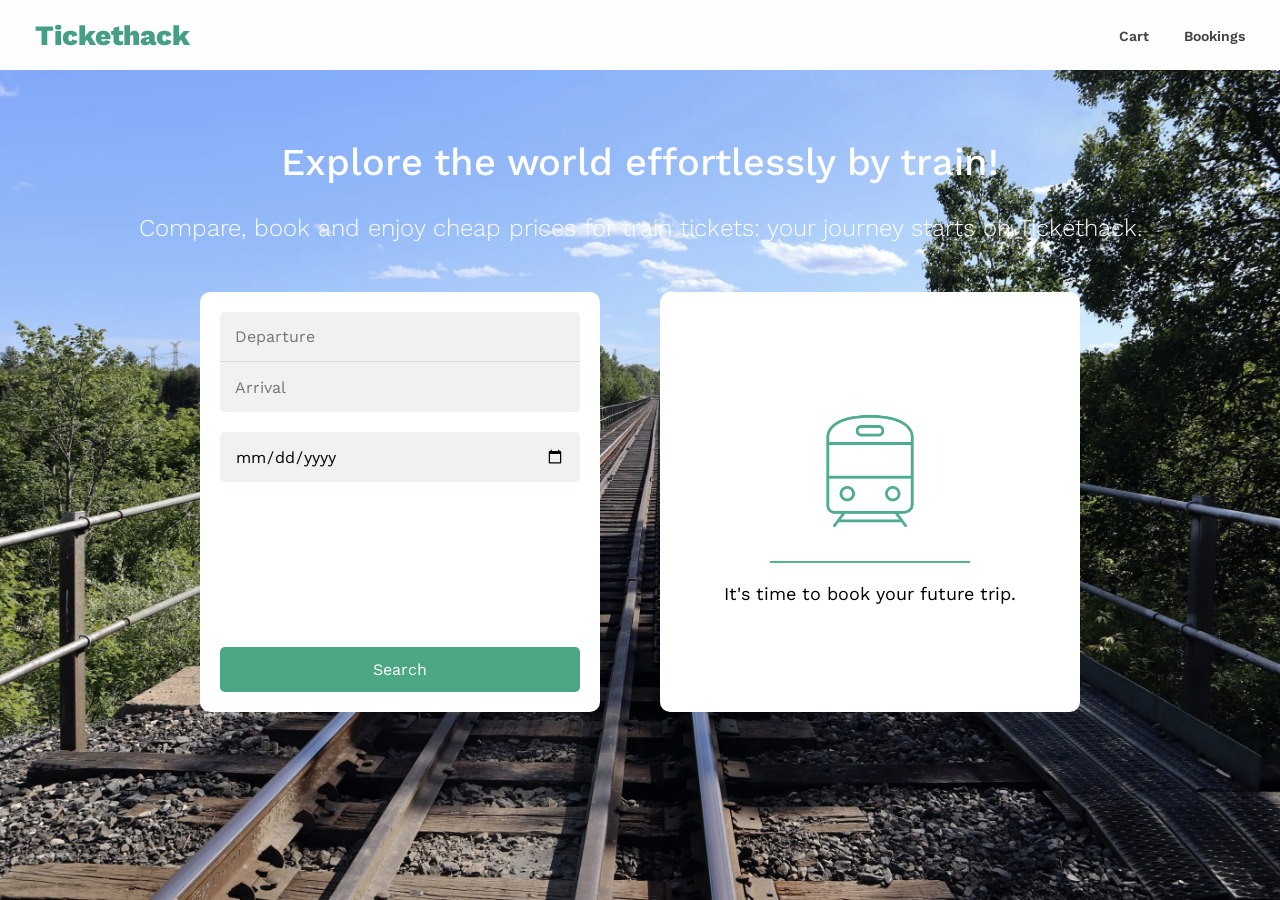
<file: index.html>
<!DOCTYPE html>
<html lang="fr">
<head>
    <meta charset="UTF-8">
    <meta name="viewport" content="width=device-width, initial-scale=1.0">
    <title>Tickethack</title>

    <link rel="stylesheet" href="style.css">

    <link rel="preconnect" href="https://fonts.googleapis.com">
    <link rel="preconnect" href="https://fonts.gstatic.com" crossorigin>
    <link href="https://fonts.googleapis.com/css2?family=Work+Sans:wght@300;400;500;600;700&display=swap" rel="stylesheet">
</head>
<body>
    <!-- MENU -->
    <nav id="menu">
        <a href="index.html" class="homePage">Tickethack</a>

        <div id="nav-links">
            <a href="cart.html">Cart</a>
            <a href="bookings.html">Bookings</a>
        </div>
    </nav>
    <div id="content">
        <h2 class="description-title">Explore the world effortlessly by train!</h2>
        <p class="description">Compare, book and enjoy cheap prices for train tickets: your journey starts on Tickethack.</p>
        <div id="searchTrips">
            <div class="left">
               <div class="inputs">
                    <input type="text" class="departure" placeholder="Departure">
                    <input type="text" class="arrival" placeholder="Arrival">
                </div>

                    <input type="date" class="date">

                <button class="search-btn">Search</button>
            </div>
            <div class="right">
                <div id="defaultMessage">
                    <img src="images/train.png" alt="Train">
                    <div class="separator"></div>
                    <p>It's time to book your future trip.</p>
                </div>
                <div id="noResult">
                    <img src="images/notfound.png" alt="No result">
                    <div class="separator"></div>
                    <p>No trip found.</p>
                </div>
                <div class="tripsList"></div>

            </div>
        </div>
    </div>
    
<script src="script.js"></script>
</body>
</html>
</file>
<file: style.css>
/* RESET */
* {
    margin: 0;
    padding: 0;
    box-sizing: border-box;
    font-family: "Work Sans", sans-serif;
}

/* BODY */
body {
    background: white;
}


/****** MENU ******/
#menu {
    height: 70px;
    display: flex;
    justify-content: space-between;
    align-items: center;
    padding: 0 20px;
    background-color: #FEFEFE;
    position: fixed;
    top: 0;
    left: 0;
    width: 100%;
    z-index: 1000;
}



/**** HOME PAGE *****/
.homePage{
    display: flex;
    color: #459E85;
    padding-left: 15px;
    font-size: 28px;
    font-weight: 800;
    text-decoration: none;
}

#nav-links a{
    font-size: 14px;
    font-weight: 600;
    color: #414445;
    text-decoration: none;
    padding: 0 15px;
    transition: color .2s ease;
}
#nav-links a:hover{
    color: #459E85;
}

/****** BODY ******/
#content{
    min-height: 100vh;
    width: 100%;
    background: url(images/background.jpg) top/cover no-repeat;
    padding-top: 110px;
}

.description-title{
    color: white;
    text-align: center;
    margin: 30px 0;
    font-weight: 500;
    font-size: 38px;

}

.description{
    color: white;
    text-align: center;
    font-size: 24px;
    font-weight: 300;
}

#searchTrips{
    display: flex;
    justify-content: center;
    gap: 60px;
    max-width: 950px;
    margin: 50px auto 0;
}

.left {
    width: 400px;
    height: 420px;
    background: white;
    border-radius: 10px;
    padding: 20px;
    display: flex;
    flex-direction: column;
}

.inputs {
    background: #EFF2F1;
    border-radius: 5px;
    overflow: hidden;
}

.inputs input {
    width: 100%;
    height: 50px;
    padding: 0 15px;
    border: none;
    box-sizing: border-box;
    background: transparent;
}

.inputs input:first-child {
    border-bottom: 1px solid #d9d9d9;
}

.inputs input,
.date {
    font-size: 16px;
}

.inputs input:focus,
.date:focus {
    outline: none;
}

.date {
    width: 100%;
    height: 50px;
    margin-top: 20px;
    padding: 0 15px;
    border: none;
    border-radius: 5px;
    background: #EFF2F1;
    box-sizing: border-box;
}

.search-btn {
    width: 100%;
    height: 45px;
    margin-top: auto;
    border: none;
    border-radius: 5px;
    background: #4ca785;
    color: white;
    font-size: 16px;
    cursor: pointer;
}

.search-btn:hover {
  background-color: #3f8f73;
}

/*****/
.right {
    width: 420px;
    height: 420px;
    background: white;
    border-radius: 10px;
    padding: 20px;
    overflow-y: auto;
    display: flex;
    justify-content: center;
    align-items: center;
}

#defaultMessage {
    display: flex;
    flex-direction: column;
    align-items: center;
    justify-content: center;
}

#defaultMessage img {
    width: 140px;
}

.separator {
  width: 200px;
  height: 2px;
  background: #55b38a;
  margin: 20px auto;
}

#defaultMessage p {
    font-size: 18px;
    text-align: center;
}

.tripsList {
  display: flex;
  flex-direction: column;
  gap: 10px;
}

.trip {
    display: flex;
    justify-content: space-between;
    align-items: center;
    background: #f4f4f4;
    padding: 12px;
    margin-bottom: 10px;
    border-radius: 6px;
    font-size: 14px;
}

.trip div{
  padding: 0 10px;
}

.book-btn {
    background: #55b38a;
    color: white;
    border: none;
    border-radius: 5px;
    padding: 8px 15px;
    cursor: pointer;
}
.book-btn:hover {
  background-color: #3f8f73;
}

#noResult {
    display: none;
    flex-direction: column;
    align-items: center;
    justify-content: center;
}


/***** CART PAGE *****/

.cart-page,
.bookings-page {
  display: flex;
  justify-content: center;
  align-items: center;
  padding: 40px;
  background: #f5f5f5;
  min-height: 100vh;
}

.page-container {
  width: 90%;
  max-width: 900px;
  background: white;
  border-radius: 12px;
  overflow: hidden;
  padding-top: 24px;
  box-shadow: 0 4px 15px rgba(0,0,0,0.08);
}

.title-cart {
  margin-bottom: 20px;
  font-size: 22px;
  text-align: center;
  font-weight: 400;
}

.cartItem {
  display: flex;
  justify-content: space-between;
  align-items: center;
  background: #F5EEEE;
  padding: 14px;
  border-radius: 6px;
  margin: 0 24px 24px;
}

.cartItem span {
  flex: 1;
  text-align: center;
}

.cartItem span:first-child {
  flex: 2;
  text-align: left;
}

.delete-btn {
  background-color: #55b38a;
  color: white;
  border: none;
  border-radius: 5px;
  padding: 6px 10px;
  cursor: pointer;
  font-weight: 600;
  transition: 0.2s ease;
}

.delete-btn:hover {
  background-color: #3f8f73;
}

.cartTotal {
  background: #00153E;
  color: white;
  display: flex;
  justify-content: space-between;
  align-items: center;
  padding: 16px;
  border-radius: 0 0 12px 12px;
  font-weight: 600;
}

.cartList {
  display: flex;
  flex-direction: column;
  gap: 10px;
}

/* état vide */
#emptyCartMessage {
  display: none;
  width: 100%;
  min-height: 200px;
  justify-content: center;
  align-items: center;
  text-align: center;
}

#emptyCartMessage p {
  font-size: 18px;
  color: #666;
  line-height: 1.4;
}

#purchase-btn {
  background: #55b38a;
  color: white;
  padding: 8px 14px;
  border-radius: 5px;
  text-decoration: none;
  font-weight: 600;
  border: none;
  cursor: pointer;
}

#purchase-btn:hover {
  background-color: #3f8f73;
}

/***** BOOKINGS PAGE *****/

.bookings-page {
  display: flex;
  justify-content: center;
  align-items: center;
  padding: 40px;
  background: #f5f5f5;
  min-height: 100vh;
}

.title-bookings{
  text-align: center;
  padding-bottom: 20px;
}
.bookingsList {
  display: flex;
  flex-direction: column;
  gap: 10px;
  padding: 0 24px 24px;
}

.bookingItem {
  display: flex;
 justify-content: space-between;
  align-items: center;

  background: #F5EEEE;
  padding: 14px;
  border-radius: 8px;
    gap: 10px;
}

.bookingItem span {
  flex: 1;
  text-align: center;
}

#emptyBookingsMessage {
  display: none;
  width: 100%;
  min-height: 250px;

  display: flex;
  justify-content: center;
  align-items: center;

  text-align: center;
  font-size: 18px;
  color: #777;
  line-height: 1.4;
}

.footer{
  text-align: center;
  margin-bottom: 20px;
}

/**/
.green{
    color: #3f8f73;
}
.center{
    text-align: center;
}
</file>
